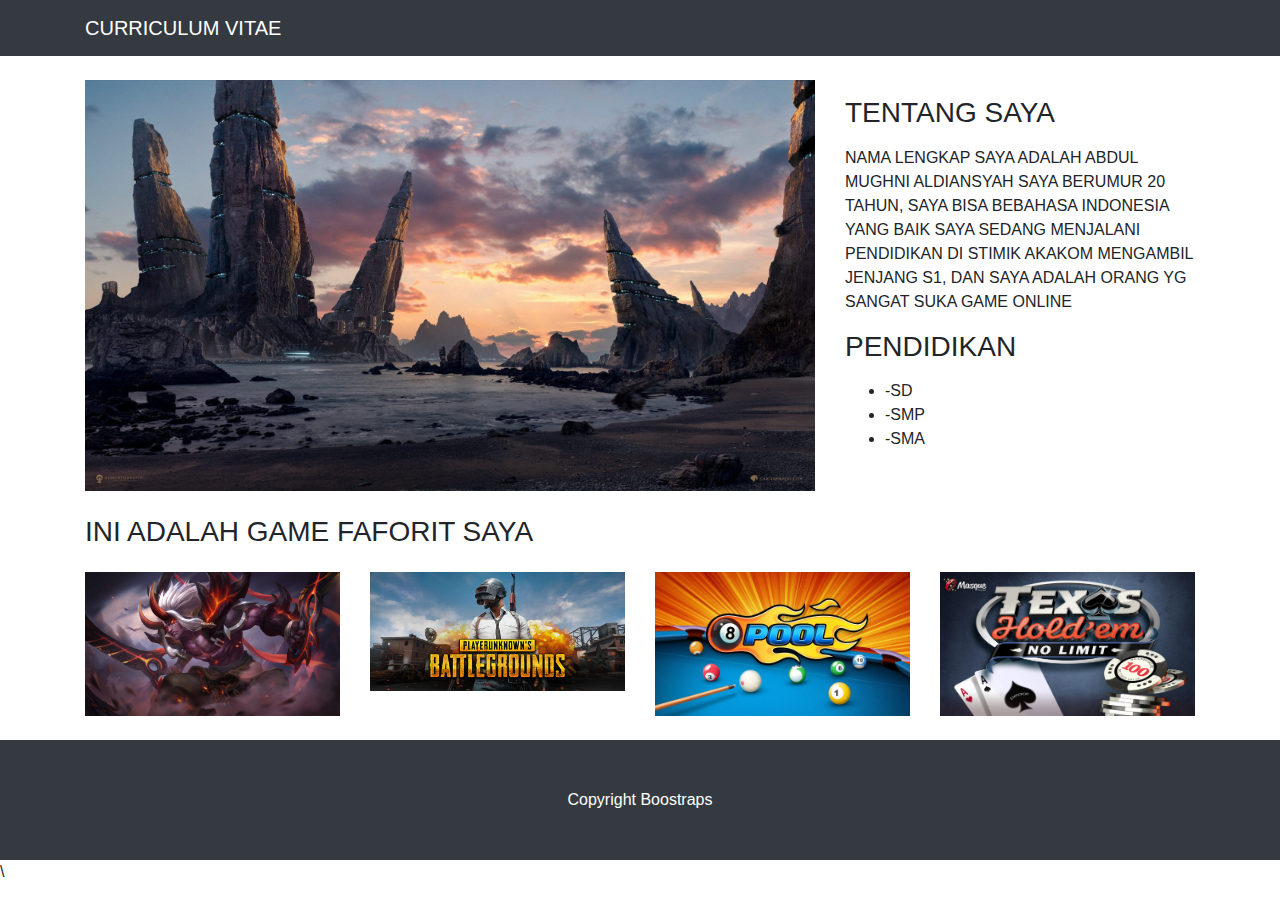
<file: cv-master/index.html>
<!DOCTYPE html>
<html lang="en">

  <head>

    <meta charset="utf-8">
    <meta name="viewport" content="width=device-width, initial-scale=1, shrink-to-fit=no">
    <meta name="description" content="">
    <meta name="author" content="">

    <title>buat detail buku</title>

    <!-- Bootstrap core CSS -->
    <link href="vendor/bootstrap/css/bootstrap.min.css" rel="stylesheet">

    <!-- Custom styles for this template -->
    <link href="css/cv-item.css" rel="stylesheet">

  </head>

  <body>

    <!-- Navigation -->
    <nav class="navbar navbar-expand-lg navbar-dark bg-dark fixed-top">
      <div class="container">
        <a class="navbar-brand" href="#">CURRICULUM VITAE</a>
        <button class="navbar-toggler" type="button" data-toggle="collapse" data-target="#navbarResponsive" aria-controls="navbarResponsive" aria-expanded="false" aria-label="Toggle navigation">
         

      </div>
    </nav>

    <!-- Page Content -->
    <div class="container">

      <!-- Portfolio Item Heading -->
      <h1 class="my-4">
      </h1>

      <!-- Portfolio Item Row -->
      <div class="row">

        <div class="col-md-8">
          <img class="img-fluid" src="img/menhir-station.jpg" alt="">
        </div>

        <div class="col-md-4">
          <h3 class="my-3">TENTANG SAYA</h3>
          <p>NAMA LENGKAP SAYA ADALAH ABDUL MUGHNI ALDIANSYAH SAYA BERUMUR 20 TAHUN, SAYA BISA BEBAHASA INDONESIA YANG BAIK SAYA SEDANG MENJALANI PENDIDIKAN DI STIMIK AKAKOM MENGAMBIL JENJANG S1, DAN SAYA ADALAH ORANG YG SANGAT SUKA GAME ONLINE</p>
          <h3 class="my-3">PENDIDIKAN</h3>
          <ul>
            <li>-SD</li>
            <li>-SMP</li>
            <li>-SMA</li>
          </ul>
        </div>

      </div>
      <!-- /.row -->

      <!-- Related Projects Row -->
      <h3 class="my-4">INI ADALAH GAME FAFORIT SAYA</h3>

      <div class="row">

        <div class="col-md-3 col-sm-6 mb-4">
          <a href="#">
            <img class="img-fluid" src="img/martis.jpg" alt="">
          </a>
        </div>

        <div class="col-md-3 col-sm-6 mb-4">
          <a href="#">
            <img class="img-fluid" src="img/pubg.jpg" alt="">
          </a>
        </div>

        <div class="col-md-3 col-sm-6 mb-4">
          <a href="#">
            <img class="img-fluid" src="img/8pool.jpg" alt="">
          </a>
        </div>

        <div class="col-md-3 col-sm-6 mb-4">
          <a href="#">
            <img class="img-fluid" src="img/poker.jpg" alt="">
          </a>
        </div>

      </div>
      <!-- /.row -->

    </div>
    <!-- /.container -->

    <!-- Footer -->
    <footer class="py-5 bg-dark">
      <div class="container">
        <p class="m-0 text-center text-white">Copyright Boostraps</p>
      </div>
      <!-- /.container -->
    </footer>

    <!-- Bootstrap core JavaScript -->
    <script src="vendor/jquery/jquery.min.js"></script>
    <script src="vendor/bootstrap/js/bootstrap.bundle.min.js"></script>\
    <script>if  (!('serviceWorker'  in  navigator)) {
        console.log('Service berhasil support');
}
navigator.serviceWorker.register('sw-abdulmughnia.js').then(function(registration)    {
        console.log('Registered'):
        }).catch(function(error)  {
        console.log('Registration   failed:',   error);
});
</script>
  <script src="sw-abdulmughnia.js"></script>

  </body>

</html>
</file>
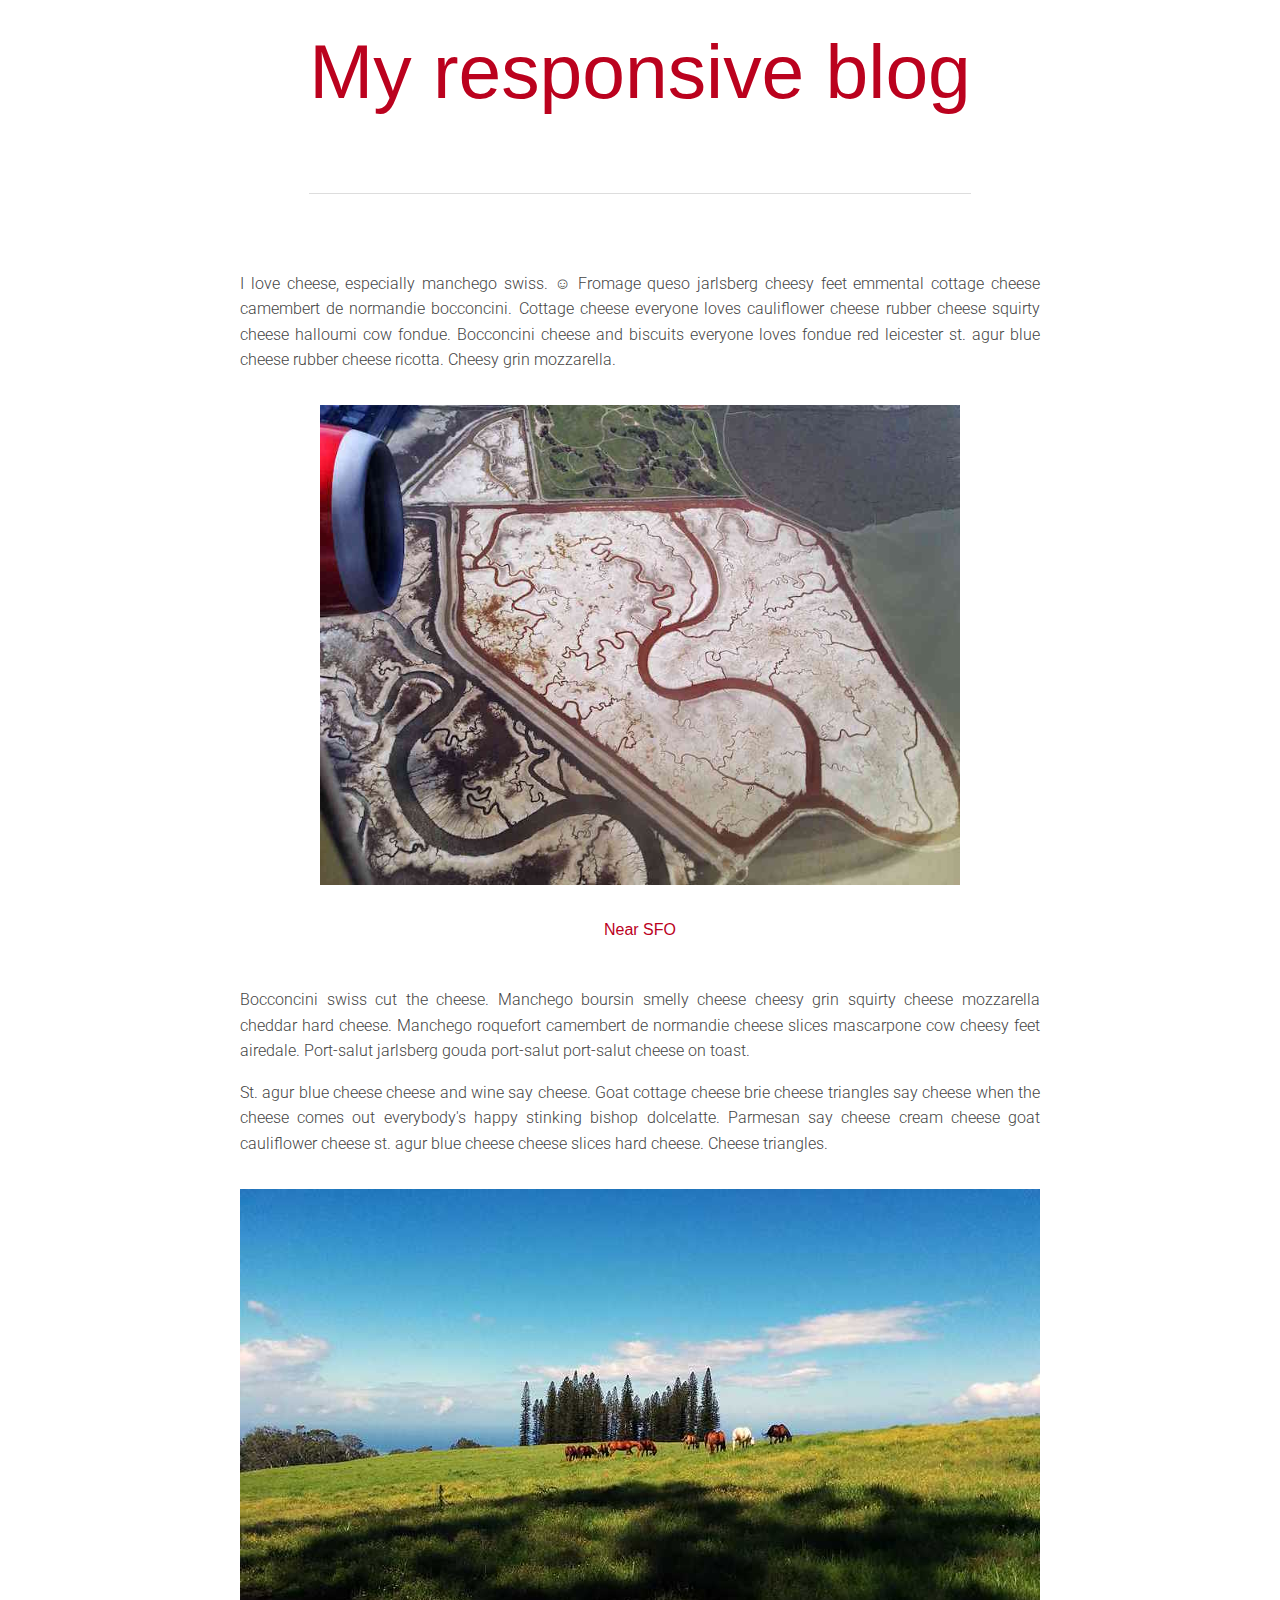
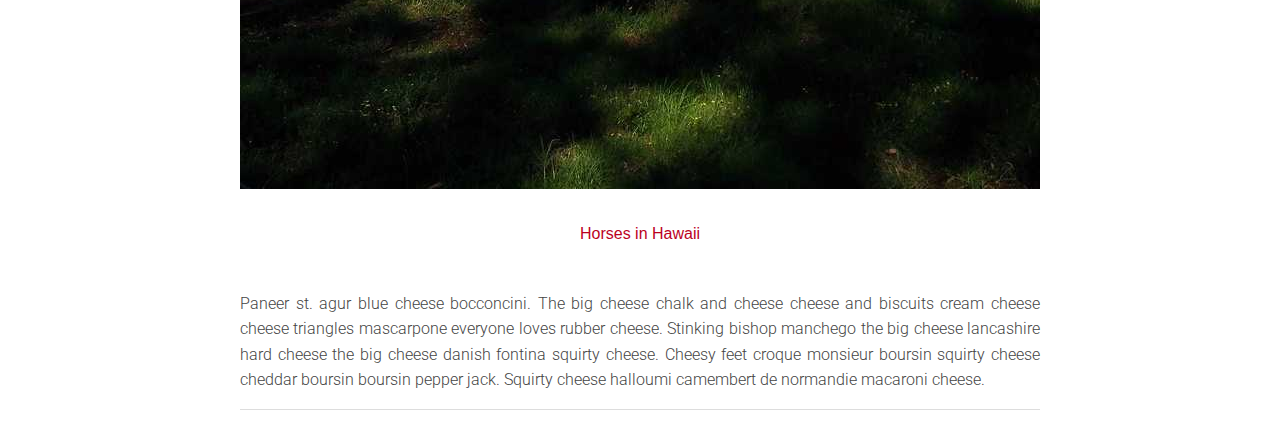
<file: pratikum/index.html>
<!--
Copyright 2016 Google Inc.

Licensed under the Apache License, Version 2.0 (the "License");
you may not use this file except in compliance with the License.
You may obtain a copy of the License at

    http://www.apache.org/licenses/LICENSE-2.0

Unless required by applicable law or agreed to in writing, software
distributed under the License is distributed on an "AS IS" BASIS,
WITHOUT WARRANTIES OR CONDITIONS OF ANY KIND, either express or implied.
See the License for the specific language governing permissions and
limitations under the License.
-->
<!DOCTYPE html>
<html lang="en">
<head>

  <meta name="description" content="Responsive Images course project" />
  <meta name="viewport" content="width=device-width, minimum-scale=1.0, initial-scale=1.0, user-scalable=yes">
  <meta charset="utf-8">

  <title>My responsive blog: picture story</title>

  <link rel="icon" sizes="192x192" href="images/icon.png">
  <link href="https://fonts.googleapis.com/css?family=Roboto:300,400,500,700" rel="stylesheet" type="text/css">
  <link rel="stylesheet" href="styles/main.css" />

</head>

<body>

  <article>

    <h1>My responsive blog</h1>

    <p class="lead">I love cheese, especially manchego swiss. ☺ Fromage queso jarlsberg cheesy feet emmental cottage cheese camembert de normandie bocconcini. Cottage cheese everyone loves cauliflower cheese rubber cheese squirty cheese halloumi cow fondue. Bocconcini cheese and biscuits everyone loves fondue red leicester st. agur blue cheese rubber cheese ricotta. Cheesy grin mozzarella.</p>

    <!-- TODO 3.1 - add the srcset to the SFO image below -->

    <!-- TODO 3.2 - add width descriptors to the SFO image below -->

    <!-- TODO 4.2 - add the sizes attribute to the SFO image below -->

    <!-- TODO 5.2 - add the media query to the sizes attribute in the SFO image below -->

    <figure>
        <img id="sfo" src="images/sfo-500_small.jpg" 
        srcset="images/sfo-1600_large.jpg  1600w,  images/sfo-1000_large.jpg 1000w,  
        images/sfo-800_medium.jpg 800w,
        images/sfo-500_small.jpg  500w"
        sizes="(max-width: 700px)  90vw, 50vw"
        alt="View from aircraft window near San Francisco airport">
      <figcaption>Near SFO</figcaption>
    </figure>

    <p>Bocconcini swiss cut the cheese. Manchego boursin smelly cheese cheesy grin squirty cheese mozzarella cheddar hard cheese. Manchego roquefort camembert de normandie cheese slices mascarpone cow cheesy feet airedale. Port-salut jarlsberg gouda port-salut port-salut cheese on toast.</p>

    <p>St. agur blue cheese cheese and wine say cheese. Goat cottage cheese brie cheese triangles say cheese when the cheese comes out everybody's happy stinking bishop dolcelatte. Parmesan say cheese cream cheese goat cauliflower cheese st. agur blue cheese cheese slices hard cheese. Cheese triangles.</p>

    <!-- TODO 6 - add the figure element containing picture and source elements -->

    <figure>
        <picture>
        <source media="(min-width:  750px)"
        srcset="images/horses-1600_large_2x.jpg 2x,
                images/horses-800_large_1x.jpg" />
        <source media="(min-width:  500px)"
        srcset="images/horses_medium.jpg" />
        <img  src="images/horses_small.jpg" 
         sizes="(max-width: 700px)  90vw, 50vw"
         alt="Horses in  Hawaii">

        </picture>
        <figcaption>Horses  in  Hawaii</figcaption>
    </figure>

    <p>Paneer st. agur blue cheese bocconcini. The big cheese chalk and cheese cheese and biscuits cream cheese cheese triangles mascarpone everyone loves rubber cheese. Stinking bishop manchego the big cheese lancashire hard cheese the big cheese danish fontina squirty cheese. Cheesy feet croque monsieur boursin squirty cheese cheddar boursin boursin pepper jack. Squirty cheese halloumi camembert de normandie macaroni cheese.</p>

  </article>

</body>
</html>
</file>
<file: pratikum/styles/main.css>
/*
Copyright 2016 Google Inc.

Licensed under the Apache License, Version 2.0 (the "License");
you may not use this file except in compliance with the License.
You may obtain a copy of the License at

    http://www.apache.org/licenses/LICENSE-2.0

Unless required by applicable law or agreed to in writing, software
distributed under the License is distributed on an "AS IS" BASIS,
WITHOUT WARRANTIES OR CONDITIONS OF ANY KIND, either express or implied.
See the License for the specific language governing permissions and
limitations under the License.
*/

article {
  align-items: center;
  display: flex;
  flex-direction: column;
  max-width: 50em;
  width: 90vw;
  border-bottom: 1px solid #ddd;
}

body {
  align-items: center;
  display: flex;
  flex-direction: column;
  font-family: 'Roboto', sans-serif;
  margin: 3vh 0 3vh 0;
  text-align: center;
}

/* TODO 2 - set the image max-width */

/* TODO 4.1 - display the SFO image at 50vw */


/* TODO 5.1 - add a media query */
@media  screen  and (max-width: 700px)  {
    img#sfo {
        max-width:  90vw;
        width:  90vw;
    }
}

figcaption {
  color: #bb021e;
  font-family: 'Roboto condensed', sans-serif;
  padding: 2em 0;
  text-align: center;
}

figure {
  margin: 1em 0 1em 0;
}

h1 {
  color: #bb021e;
  font-family: 'Roboto condensed', sans-serif;
  font-size: 6vw;
  font-weight: 500;
  margin: 0 0 1em 0;
  padding: 0 0 1em 0;
  border-bottom: 1px solid #ddd;
}

p {
  color: #444;
  font-size: 1em;
  font-weight: 300;
  line-height: 1.6em;
  margin: 0 auto 1em auto;
  text-align: justify;
  max-width: 50em;
}
</file>
<file: cv-master/css/cv-item.css>
/*!
 * Start Bootstrap - Portfolio Item (https://startbootstrap.com/template-overviews/portfolio-item)
 * Copyright 2013-2017 Start Bootstrap
 * Licensed under MIT (https://github.com/BlackrockDigital/startbootstrap-portfolio-item/blob/master/LICENSE)
 */

body {
  padding-top: 54px;
}

@media (min-width: 992px) {
  body {
    padding-top: 56px;
  }
}
</file>
